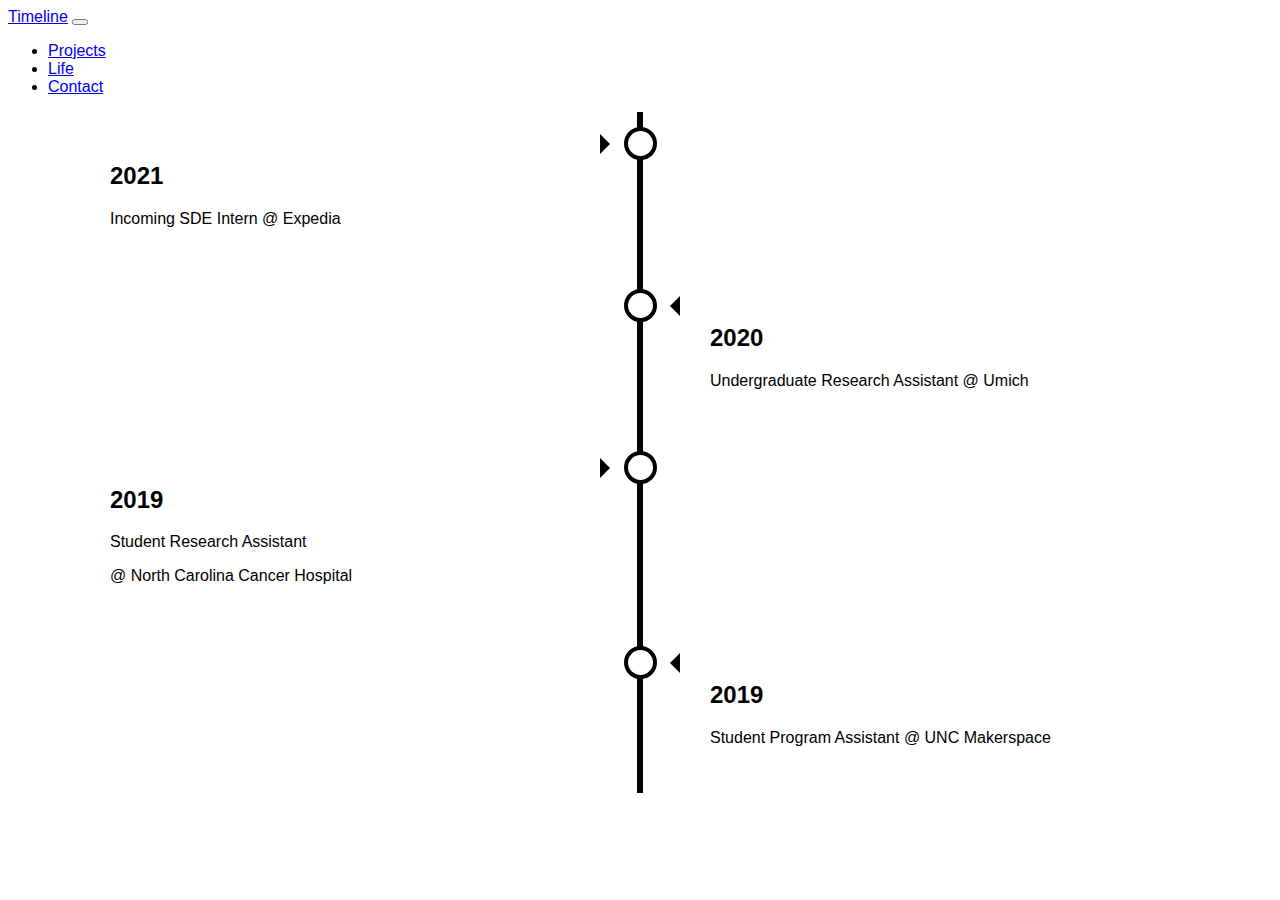
<file: index.html>
<!DOCTYPE html>
<html>
<head>
    <title>Zoe Li's Page</title>
    <link href="https://cdn.jsdelivr.net/npm/bootstrap@5.0.0-beta1/dist/css/bootstrap.min.css" rel="stylesheet"
        integrity="sha384-giJF6kkoqNQ00vy+HMDP7azOuL0xtbfIcaT9wjKHr8RbDVddVHyTfAAsrekwKmP1" crossorigin="anonymous">
        <link href="css/style.css" rel="stylesheet" type="text/css">
        <script src="https://cdn.jsdelivr.net/npm/bootstrap@5.0.0-beta1/dist/js/bootstrap.bundle.min.js"
        integrity="sha384-ygbV9kiqUc6oa4msXn9868pTtWMgiQaeYH7/t7LECLbyPA2x65Kgf80OJFdroafW"
        crossorigin="anonymous"></script>
</head>

<body>

    <nav class="navbar navbar-expand-lg navbar-light bg-light">
        <div class="container-fluid">
            <a class="navbar-brand" href="#">Timeline</a>
            <button class="navbar-toggler" type="button" data-bs-toggle="collapse" data-bs-target="#navbarNav"
                aria-controls="navbarNav" aria-expanded="false" aria-label="Toggle navigation">
                <span class="navbar-toggler-icon"></span>
            </button>
            <div class="collapse navbar-collapse" id="navbarNav">
                <ul class="navbar-nav">
                    <li class="nav-item">
                        <a class="nav-link active" aria-current="page" href="#">Projects</a>
                    </li>
                    <li class="nav-item">
                        <a class="nav-link" href="life.html">Life</a>
                    </li>
                    <li class="nav-item">
                        <a class="nav-link" href="contact.html">Contact</a>
                    </li>
                    <!-- <li class="nav-item">
                <a class="nav-link disabled" href="#" tabindex="-1" aria-disabled="true">Disabled</a>
              </li> -->
                </ul>
            </div>
        </div>
    </nav>

    <div class="timeline">
        <div class="container-timeline left-timeline">
          <div class="content-timeline">
            <h2>2021</h2>
            <p>Incoming SDE Intern @ Expedia</p>
          </div>
        </div>
        <div class="container-timeline right-timeline">
          <div class="content-timeline">
            <h2>2020</h2>
            <p>Undergraduate Research Assistant @ Umich</p>
          </div>
        </div>
        <div class="container-timeline left-timeline">
            <div class="content-timeline">
              <h2>2019</h2>
              <p>Student Research Assistant</p>  
              <p>@ North Carolina Cancer Hospital</p>
            </div>
        </div>
        <div class="container-timeline right-timeline">
            <div class="content-timeline">
              <h2>2019</h2>
              <p>Student Program Assistant @ UNC Makerspace</p>
            </div>
          </div>
      </div>


</body>

</html>
</file>
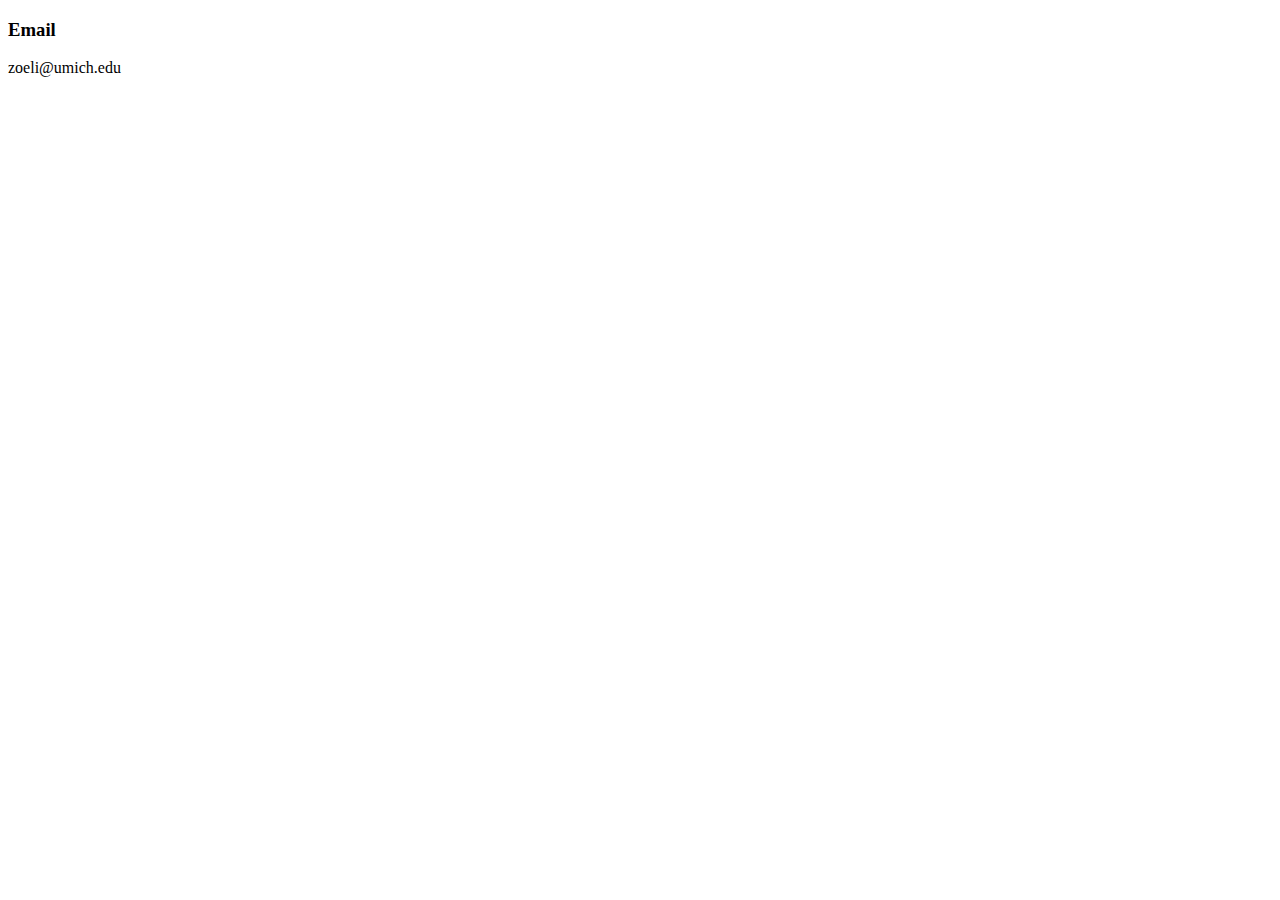
<file: contact.html>
<!DOCTYPE html>
<html>
<head>
    <link href="https://cdn.jsdelivr.net/npm/bootstrap@5.0.0-beta1/dist/css/bootstrap.min.css" rel="stylesheet"
        integrity="sha384-giJF6kkoqNQ00vy+HMDP7azOuL0xtbfIcaT9wjKHr8RbDVddVHyTfAAsrekwKmP1" crossorigin="anonymous">
    <script src="https://cdn.jsdelivr.net/npm/bootstrap@5.0.0-beta1/dist/js/bootstrap.bundle.min.js"
        integrity="sha384-ygbV9kiqUc6oa4msXn9868pTtWMgiQaeYH7/t7LECLbyPA2x65Kgf80OJFdroafW"
        crossorigin="anonymous"></script>
</head>

<h3>Email</h3>
<p>zoeli@umich.edu</p>


</html>
</file>
<file: css/style.css>
* {
    box-sizing: border-box;
  }
  
  /* Set a background color */
  body {
    background-color: white;
    font-family: Helvetica, sans-serif;
  }
  
  /* The actual timeline (the vertical ruler) */
  .timeline {
    position: relative;
    max-width: 1200px;
    margin: 0 auto;
  }
  
  /* The actual timeline (the vertical ruler) */
  .timeline::after {
    content: '';
    position: absolute;
    width: 6px;
    background-color: black;
    top: 0;
    bottom: 0;
    left: 50%;
    margin-left: -3px;
  }
  
  /* Container around content */
  .container-timeline {
    padding: 10px 40px;
    position: relative;
    background-color: inherit;
    width: 50%;
  }
  
  /* The circles on the timeline */
  .container-timeline::after {
    content: '';
    position: absolute;
    width: 25px;
    height: 25px;
    right: -17px;
    background-color: white;
    border: 4px solid black;
    top: 15px;
    border-radius: 50%;
    z-index: 1;
  }
  
  /* Place the container to the left */
  .left-timeline {
    left: 0;
  }
  
  /* Place the container to the right */
  .right-timeline {
    left: 50%;
  }
  
  /* Add arrows to the left container (pointing right) */
  .left-timeline::before {
    content: " ";
    height: 0;
    position: absolute;
    top: 22px;
    width: 0;
    z-index: 1;
    right: 30px;
    border: medium solid white;
    border-width: 10px 0 10px 10px;
    border-color: transparent transparent transparent black;
  }
  
  /* Add arrows to the right container (pointing left) */
  .right-timeline::before {
    content: " ";
    height: 0;
    position: absolute;
    top: 22px;
    width: 0;
    z-index: 1;
    left: 30px;
    border: medium solid white;
    border-width: 10px 10px 10px 0;
    border-color: transparent black transparent transparent;
  }
  
  /* Fix the circle for containers on the right side */
  .right-timeline::after {
    left: -16px;
  }
  
  /* The actual content */
  .content-timeline {
    padding: 20px 30px;
    background-color: white;
    position: relative;
    border-radius: 6px;
  }
  
  /* Media queries - Responsive timeline on screens less than 600px wide */
  @media screen and (max-width: 600px) {
  /* Place the timelime to the left */
    .timeline::after {
      left: 31px;
    }
  
  /* Full-width containers */
    .container-timeline {
      width: 100%;
      padding-left: 70px;
      padding-right: 25px;
    }
  
  /* Make sure that all arrows are pointing leftwards */
    .container-timeline::before {
      left: 60px;
      border: medium solid white;
      border-width: 10px 10px 10px 0;
      border-color: transparent black transparent transparent;
    }
  
  /* Make sure all circles are at the same spot */
    .left-timeline::after, .right-timeline::after {
      left: 15px;
    }
  
  /* Make all right containers behave like the left ones */
    .right-timeline {
      left: 0%;
    }
  }
</file>
